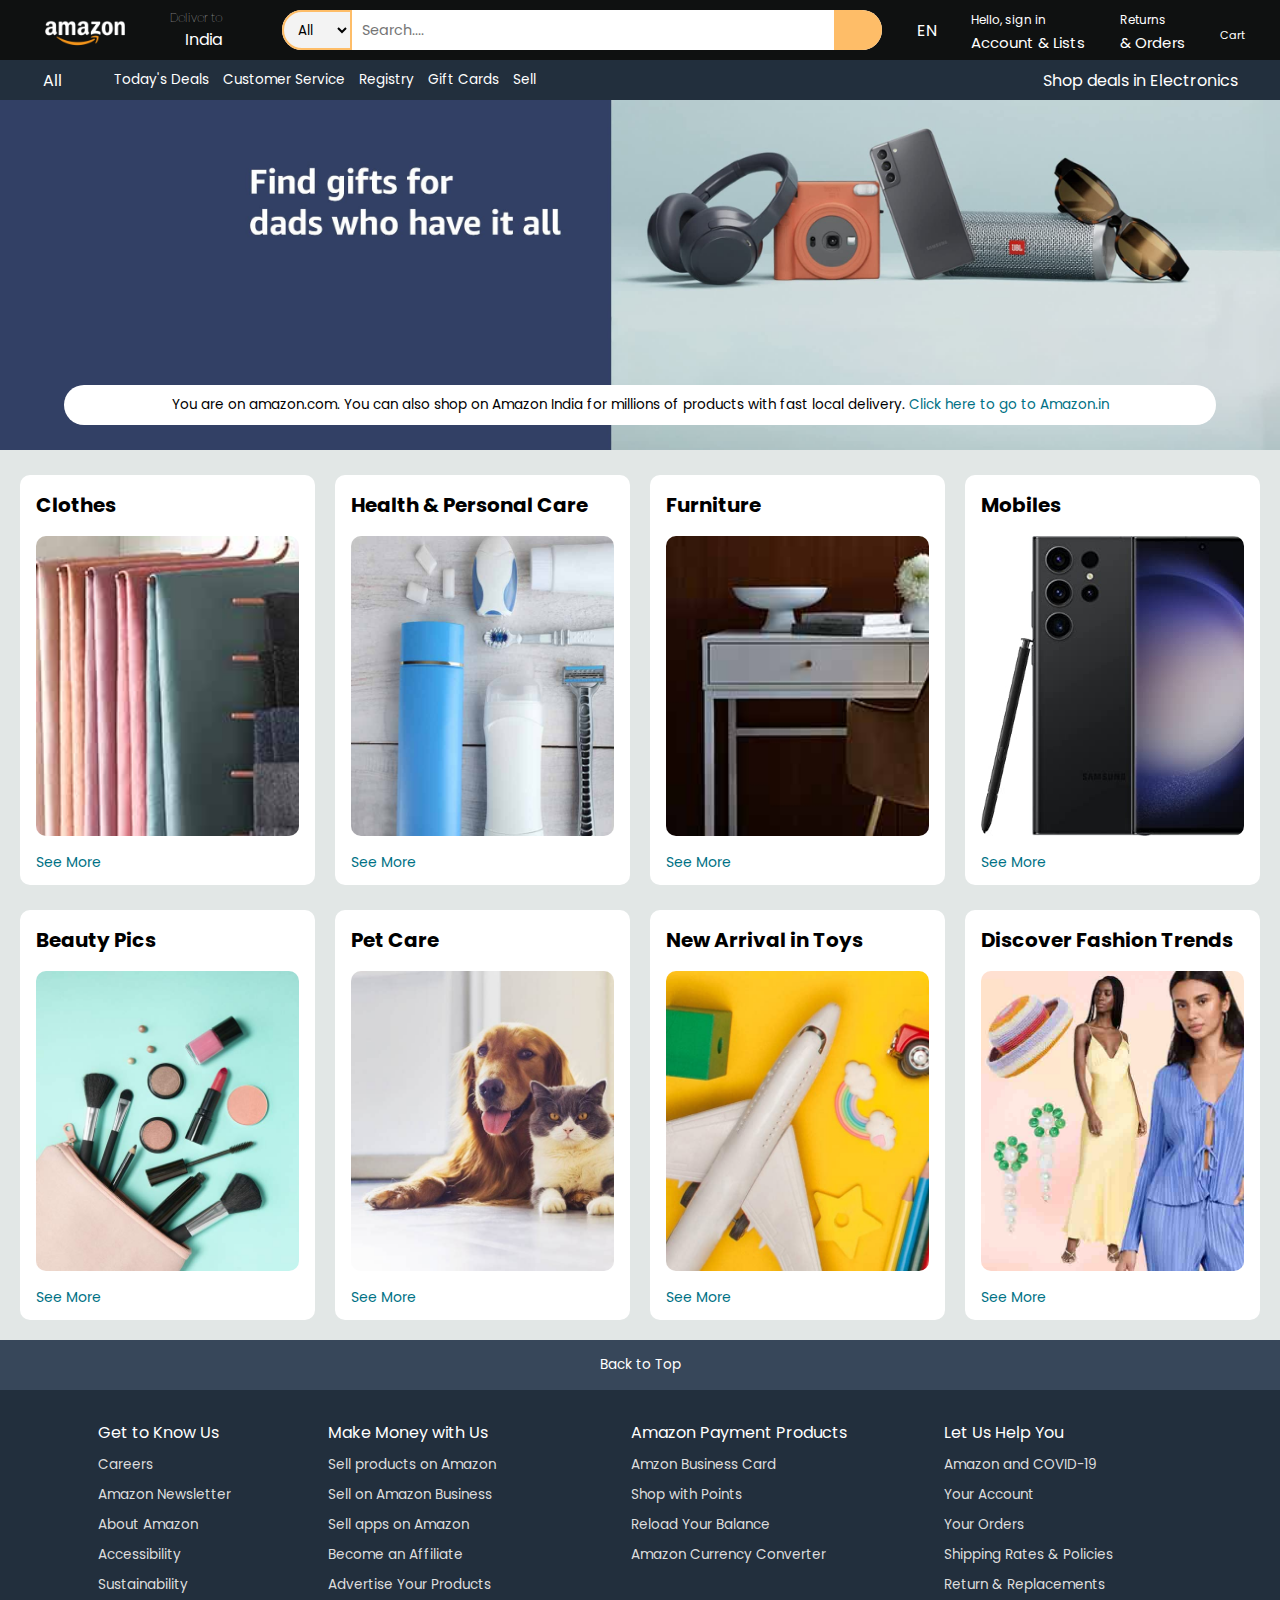
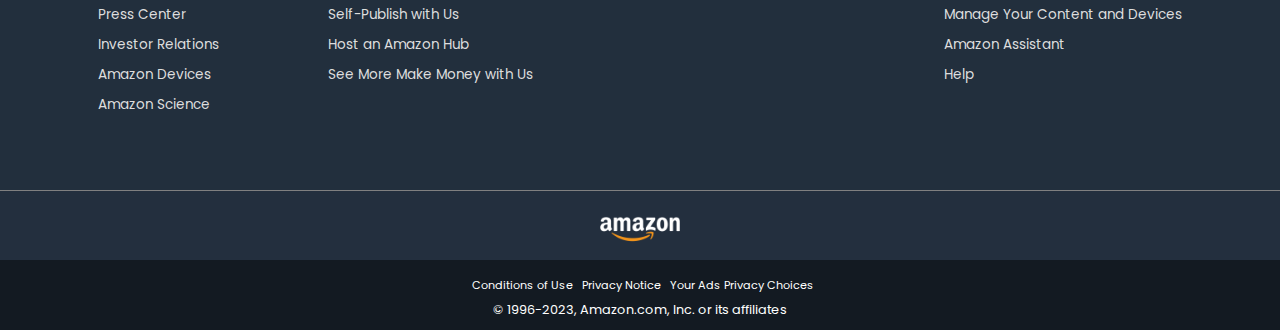
<file: index.html>
<!DOCTYPE html>
<html lang="en">

<head>
    <meta charset="UTF-8">
    <meta name="viewport" content="width=device-width, initial-scale=1.0">
    <title>Amazon</title>
    <!-- Font Awesome -->
    <link rel="stylesheet" href="https://cdnjs.cloudflare.com/ajax/libs/font-awesome/6.4.0/css/all.min.css"
        integrity="sha512-iecdLmaskl7CVkqkXNQ/ZH/XLlvWZOJyj7Yy7tcenmpD1ypASozpmT/E0iPtmFIB46ZmdtAc9eNBvH0H/ZpiBw=="
        crossorigin="anonymous" referrerpolicy="no-referrer" />
    <!-- CSS -->
    <link rel="stylesheet" href="style.css">
</head>

<body>
    <header>
        <div class="navbar">
            <div class="nav-logo">
                <div class="logo"></div>
            </div>

            <div class="nav-address">
                <p class="add-first">Deliver to</p>
                <div class="add-icon">
                    <i class="fa-solid fa-location-crosshairs"></i>
                    <p class="add-second">India</p>
                </div>
            </div>

            <div class="nav-search">
                <select class="search-select">
                    <option selected="selected">All</option>
                    <option>Arts &amp; Crafts</option>
                    <option>Automotive</option>
                    <option>Baby</option>
                    <option>Beauty &amp; Personal Care</option>
                    <option>Books</option>
                    <option>Boys' Fashion</option>
                    <option>Computers</option>
                    <option>Deals</option>
                    <option>Digital Music</option>
                    <option>Electronics</option>
                    <option>Girls' Fashion</option>
                    <option>Health &amp; Household</option>
                    <option>Home &amp; Kitchen</option>
                    <option>Industrial &amp; Scientific</option>
                    <option>Kindle Store</option>
                    <option>Luggage</option>
                    <option>Men's Fashion</option>
                    <option>Movies &amp; TV</option>
                    <option>Music, CDs &amp; Vinyl</option>
                    <option>Pet Supplies</option>
                    <option>Prime Video</option>
                    <option>Software</option>
                    <option>Sports &amp; Outdoors</option>
                    <option>Tools &amp; Home Improvement</option>
                    <option>Toys &amp; Games</option>
                    <option>Video Games</option>
                    <option>Women's Fashion</option>
                </select>
                <input class="search-input" type="text" placeholder="Search....">
                <i class="fa-solid fa-magnifying-glass search-icon"></i>
            </div>

            <div class="nav-language">
                <i class="fa-solid fa-globe"></i> EN
                <span><i class="fa-sharp fa-solid fa-circle-chevron-down"></i></span>
            </div>

            <div class="nav-signin">
                <p><span>Hello, sign in</span></p>
                <p class="nav-second">
                    Account & Lists
                    <i class="fa-sharp fa-solid fa-circle-chevron-down"></i>
                </p>
            </div>
            <div class="nav-returns">
                <p><span>Returns</span></p>
                <p class="nav-second">
                    & Orders
                    <i class="fa-sharp fa-solid fa-circle-chevron-down"></i>
                </p>
            </div>

            <div class="nav-cart">
                <i class="fa-solid fa-cart-shopping"></i> Cart
            </div>
        </div>

        <div class="bottom-panel">
            <div class="panel-alt">
                <i class="fa-solid fa-bars"></i>
                All
            </div>
            <div class="panel-options">
                <p>Today's Deals</p>
                <p>Customer Service</p>
                <p>Registry</p>
                <p>Gift Cards</p>
                <p>Sell</p>
            </div>
            <div class="panel-deals">
                Shop deals in Electronics
            </div>
        </div>
    </header>

    <div class="hero-section">
        <div class="hero-msg">
            <p>You are on amazon.com. You can also shop on Amazon India for millions of products with fast local
                delivery. <a href="https://www.amazon.in/">Click here to go to Amazon.in</a></p>
        </div>
    </div>

    <div class="shop-section">
        <div class="box1 box">
            <div class="box-content">
                <h2>Clothes</h2>
                <div class="box-img" style="background-image: url('Images/box1_image.jpg');"></div>
                <p>See More</p>
            </div>
        </div>
        <div class="box2 box">
            <div class="box-content">
                <h2>Health & Personal Care</h2>
                <div class="box-img" style="background-image: url('Images/box2_image.jpg');"></div>
                <p>See More</p>
            </div>
        </div>
        <div class="box3 box">
            <div class="box-content">
                <h2>Furniture</h2>
                <div class="box-img" style="background-image: url('Images/box3_image.jpg');"></div>
                <p>See More</p>
            </div>
        </div>
        <div class="box4 box">
            <div class="box-content">
                <h2>Mobiles</h2>
                <div class="box-img" style="background-image: url('Images/box4_image.jpg');"></div>
                <p>See More</p>
            </div>
        </div>
        <div class="box1 box">
            <div class="box-content">
                <h2>Beauty Pics</h2>
                <div class="box-img" style="background-image: url('Images/box5_image.jpg');"></div>
                <p>See More</p>
            </div>
        </div>
        <div class="box2 box">
            <div class="box-content">
                <h2>Pet Care</h2>
                <div class="box-img" style="background-image: url('Images/box6_image.jpg');"></div>
                <p>See More</p>
            </div>
        </div>
        <div class="box3 box">
            <div class="box-content">
                <h2>New Arrival in Toys</h2>
                <div class="box-img" style="background-image: url('Images/box7_image.jpg');"></div>
                <p>See More</p>
            </div>
        </div>
        <div class="box4 box">
            <div class="box-content">
                <h2>Discover Fashion Trends</h2>
                <div class="box-img" style="background-image: url('Images/box8_image.jpg');"></div>
                <p>See More</p>
            </div>
        </div>
    </div>

    <footer>
        <div class="foot-panel1">
            Back to Top
        </div>

        <div class="foot-panel2">
            <ul>
                <li>Get to Know Us</li>
                <li><a href="#">Careers</a></li>
                <li><a href="#">Amazon Newsletter</a></li>
                <li><a href="#">About Amazon</a></li>
                <li><a href="#">Accessibility</a></li>
                <li><a href="#">Sustainability</a></li>
                <li><a href="#">Press Center</a></li>
                <li><a href="#">Investor Relations</a></li>
                <li><a href="#">Amazon Devices</a></li>
                <li><a href="#">Amazon Science</a></li>
            </ul>
            <ul>
                <li>Make Money with Us</li>
                <li><a href="#">Sell products on Amazon</a></li>
                <li><a href="#">Sell on Amazon Business</a></li>
                <li><a href="#">Sell apps on Amazon</a></li>
                <li><a href="#">Become an Affiliate</a></li>
                <li><a href="#">Advertise Your Products</a></li>
                <li><a href="#">Self-Publish with Us</a></li>
                <li><a href="#">Host an Amazon Hub</a></li>
                <li><a href="#">See More Make Money with Us</a></li>
            </ul>
            <ul>
                <li>Amazon Payment Products</li>
                <li><a href="#">Amzon Business Card</a></li>
                <li><a href="#">Shop with Points</a></li>
                <li><a href="#">Reload Your Balance</a></li>
                <li><a href="#">Amazon Currency Converter</a></li>
            </ul>
            <ul>
                <li>Let Us Help You</li>
                <li><a href="#">Amazon and COVID-19</a></li>
                <li><a href="#">Your Account</a></li>
                <li><a href="#">Your Orders</a></li>
                <li><a href="#">Shipping Rates & Policies</a></li>
                <li><a href="#">Return & Replacements</a></li>
                <li><a href="#">Manage Your Content and Devices</a></li>
                <li><a href="#">Amazon Assistant</a></li>
                <li><a href="#">Help</a></li>
            </ul>
        </div>

        <div class="foot-panel3">
            <div class="logo">

            </div>
        </div>

        <div class="foot-panel4">
            <div class="pages">
                <a href="#">Conditions of Use</a>
                <a href="#">Privacy Notice</a>
                <a href="#">Your Ads Privacy Choices</a>
            </div>
            <div class="copyright">
                © 1996-2023, Amazon.com, Inc. or its affiliates
            </div>
        </div>
    </footer>
</body>

</html>
</file>
<file: style.css>
@import url('https://fonts.googleapis.com/css2?family=Poppins:wght@600;700;800;900&display=swap');

* {
    margin: 0;
    padding: 0;
    font-family: 'Poppins', sans-serif;
    box-sizing: border-box;
}

/** navbar **/
.navbar {
    height: 60px;
    background-color: #0f1111;
    color: white;
    display: flex;
    align-items: center;
    justify-content: space-evenly;
}

.nav-logo {
    height: 50px;
    width: 100px;
}

.logo {
    background-image: url(Images/amazon_logo.png);
    height: 50px;
    width: 100%;
    background-size: cover;
}

.add-first {
    color: #cccccc;
    font-size: 0.75rem;
    font-weight: 100;
}

.nav-second {
    font-size: 15px;
}

.add-icon {
    display: flex;
    align-items: center;
    justify-content: space-between;
}

.nav-search {
    display: flex;
    align-items: center;
    justify-content: space-evenly;
    background-color: white;
    margin-left: 25px;
    width: 600px;
    height: 40px;
    padding: 10px 0px 10px 0px;
    border-radius: 30px;
}

.nav-search:hover {
    border: 2px solid #febd68;
}

.search-select {
    background-color: #f3f3f3;
    height: 40px;
    width: 70px;
    padding: 0 0 0 10px;
    border-top-left-radius: 30px;
    border-bottom-left-radius: 30px;
    border: 2px solid #febd68;
    outline: none;
}

.search-input {
    margin-left: 10px;
    width: 100%;
    border: none;
    outline: none;
    font-size: 0.9rem;
}

.search-icon {
    display: flex;
    justify-content: center;
    align-items: center;
    color: black;
    width: 60px;
    height: 40px;
    background-color: #febd68;
    color: white;
    border-top-right-radius: 30px;
    border-bottom-right-radius: 30px;
}

span {
    font-size: 0.75rem;
}

.nav-cart {
    font-size: 0.7rem;
}

.nav-cart i {
    font-size: 1.6rem;
}

/** bottom panel **/
.bottom-panel {
    height: 40px;
    background-color: #222f3d;
    color: white;
    display: flex;
    align-items: center;
    justify-content: space-evenly;
}

.panel-options {
    width: 70%;
    font-size: 0.85rem;
}

.panel-options p {
    display: inline;
    margin-left: 10px;
}

/** hero sectrion **/
.hero-section {
    background-image: url('Images/hero_image.jpg');
    background-size: cover;
    height: 350px;
    display: flex;
    justify-content: center;
    align-items: flex-end;
}

.hero-msg {
    height: 40px;
    background-color: white;
    color: black;
    display: flex;
    align-items: center;
    justify-content: center;
    font-size: 0.85rem;
    width: 90%;
    margin-bottom: 25px;
    border-radius: 30px;
}

.hero-msg a {
    text-decoration: none;
    color: #007185;
}

/** shop section **/
.shop-section {
    display: flex;
    flex-wrap: wrap;
    justify-content: space-evenly;
    background-color: #e2e7e6;
    padding-bottom: 20px;
}

.box {
    border-radius: 10px;
    height: 410px;
    width: 23%;
    background-color: white;
    padding: 15px 0px 15px;
    margin-top: 25px;
}

h2 {
    font-size: 20px;
}

.box-img {
    height: 300px;
    border-radius: 10px;
    margin-top: 1rem;
    margin-bottom: 1rem;
    background-size: cover;
}

.box-content {
    margin-left: 1rem;
    margin-right: 1rem;
}

.box-content p {
    color: #007185;
    font-size: 14px;
}

/** footer **/
.foot-panel1 {
    background-color: #37475a;
    height: 50px;
    color: white;
    display: flex;
    align-items: center;
    justify-content: center;
    font-size: 0.85rem;
}

.foot-panel2 {
    background-color: #222f3d;
    color: white;
    height: 400px;
    display: flex;
    justify-content: space-evenly;
}

ul {
    margin-top: 30px;
}

ul li,
li a {
    display: block;
    text-decoration: none;
    list-style: none;
}

li a {
    font-size: 0.85rem;
    margin-top: 10px;
    color: #dddddd;
}

li a:hover {
    text-decoration: underline;
}

.foot-panel3 {
    border-top: 0.5px solid gray;
    height: 70px;
    background-color: #232F3E;
    display: flex;
    align-items: center;
    justify-content: center;
}

.foot-panel3 .logo {
    background-image: url(Images/amazon_logo.png);
    background-size: cover;
    height: 50px;
    width: 100px;
}

.foot-panel4 {
    background-color: #131A22;
    color: white;
    height: 70px;
    display: flex;
    align-items: center;
    justify-content: center;
    flex-direction: column;
}

.pages a {
    text-decoration: none;
    color: white;
    font-size: 0.7rem;
    margin-left: 5px;
}

.pages a:hover {
    text-decoration: underline;
}

.copyright {
    margin-top: 5px;
    font-size: 0.8rem;
}
</file>
